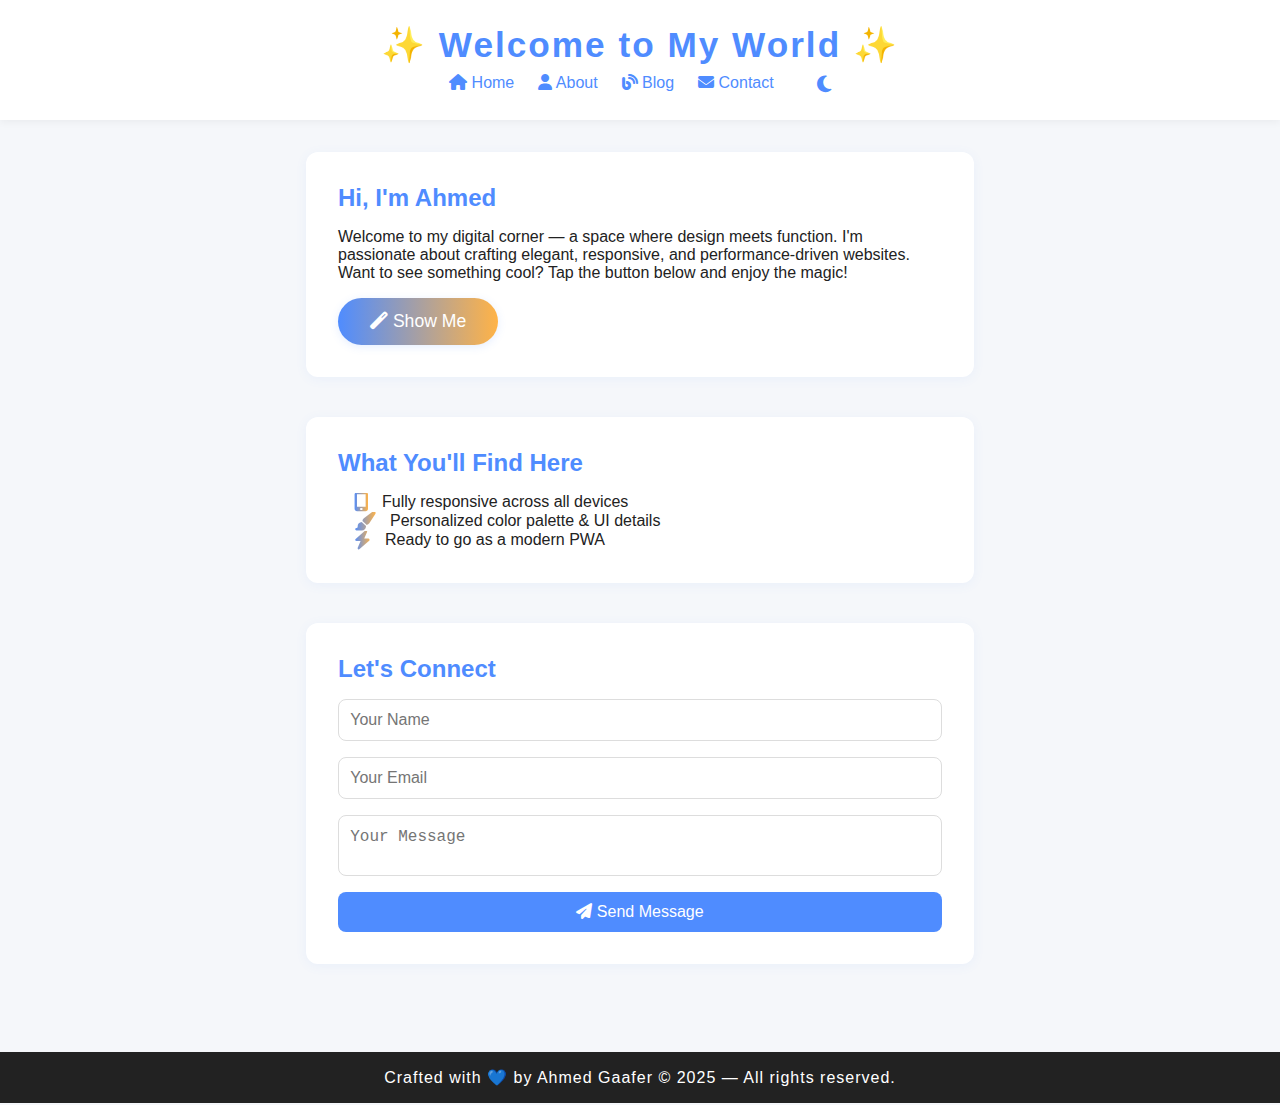
<file: index.html>
<!DOCTYPE html>
<html lang="en">
  <head>
    <meta charset="UTF-8" />
    <meta name="viewport" content="width=device-width, initial-scale=1.0" />
    <title>Ahmed Gaafer – Web Creative</title>
    <link rel="stylesheet" href="style.css" />
    <link rel="icon" href="favicon.ico" type="image/x-icon" />
    <link rel="manifest" href="manifest.json" />
    <link
      rel="stylesheet"
      href="https://cdnjs.cloudflare.com/ajax/libs/font-awesome/6.4.0/css/all.min.css"
    />
  </head>
  <body>
    <header>
      <h1>
        <span class="sparkle">✨</span> Welcome to My World
        <span class="sparkle">✨</span>
      </h1>
      <nav>
        <a href="index.html"><i class="fa fa-home"></i> Home</a>
        <a href="about.html"><i class="fa fa-user"></i> About</a>
        <a href="blog.html"><i class="fa fa-blog"></i> Blog</a>
        <a href="index.html#contact"><i class="fa fa-envelope"></i> Contact</a>
        <button id="mode-toggle" aria-label="Toggle Theme">
          <i class="fa fa-moon"></i>
        </button>
      </nav>
    </header>
    <main>
      <section id="home">
        <h2>Hi, I'm <span id="typed-name"></span></h2>
        <p>
          Welcome to my digital corner — a space where design meets function.
          I'm passionate about crafting elegant, responsive, and
          performance-driven websites. Want to see something cool? Tap the
          button below and enjoy the magic!
        </p>
        <button id="cta-btn"><i class="fa fa-magic"></i> Show Me</button>
      </section>
      <section id="features">
        <h2>What You'll Find Here</h2>
        <ul>
          <li>
            <i class="fa fa-mobile-alt colored-icon"></i> Fully responsive
            across all devices
          </li>
          <li>
            <i class="fa fa-paint-brush colored-icon"></i> Personalized color
            palette & UI details
          </li>
          <li>
            <i class="fa fa-bolt colored-icon"></i> Ready to go as a modern PWA
          </li>
        </ul>
      </section>

      <section id="contact">
        <h2>Let's Connect</h2>
        <form id="contact-form">
          <input type="text" placeholder="Your Name" required />
          <input type="email" placeholder="Your Email" required />
          <textarea placeholder="Your Message" required></textarea>
          <button type="submit">
            <i class="fa fa-paper-plane"></i> Send Message
          </button>
        </form>
      </section>
    </main>
    <footer>
      <p>
        Crafted with 💙 by
        <span class="footer-signature">Ahmed Gaafer</span> &copy; 2025 — All
        rights reserved.
      </p>
    </footer>
    <script src="main.js"></script>
  </body>
</html>
</file>
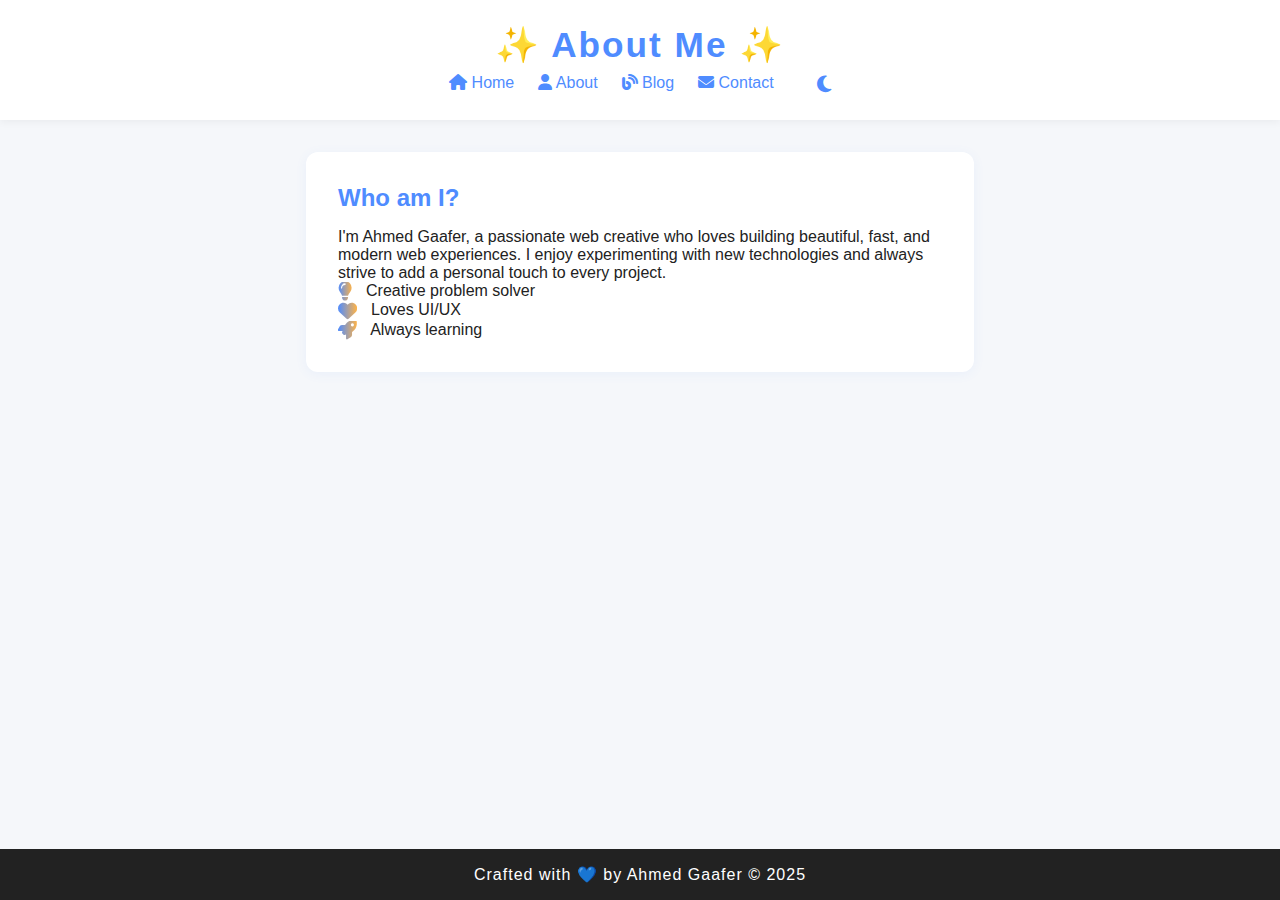
<file: about.html>
<!DOCTYPE html>
<html lang="en">
  <head>
    <meta charset="UTF-8" />
    <meta name="viewport" content="width=device-width, initial-scale=1.0" />
    <title>About – Ahmed Gaafer</title>
    <link rel="stylesheet" href="style.css" />
    <link rel="icon" href="favicon.ico" type="image/x-icon" />
    <link rel="manifest" href="manifest.json" />
    <link
      rel="stylesheet"
      href="https://cdnjs.cloudflare.com/ajax/libs/font-awesome/6.4.0/css/all.min.css"
    />
    <link rel="manifest" href="manifest.json" />
  </head>
  <body>
    <header>
      <h1>
        <span class="sparkle">✨</span> About Me <span class="sparkle">✨</span>
      </h1>
      <nav>
        <a href="index.html"><i class="fa fa-home"></i> Home</a>
        <a href="about.html"><i class="fa fa-user"></i> About</a>
        <a href="blog.html"><i class="fa fa-blog"></i> Blog</a>
        <a href="index.html#contact"><i class="fa fa-envelope"></i> Contact</a>
        <button id="mode-toggle" aria-label="Toggle Theme">
          <i class="fa fa-moon"></i>
        </button>
      </nav>
    </header>
    <main>
      <section>
        <h2>Who am I?</h2>
        <p>
          I'm Ahmed Gaafer, a passionate web creative who loves building
          beautiful, fast, and modern web experiences. I enjoy experimenting
          with new technologies and always strive to add a personal touch to
          every project.
        </p>
        <ul>
          <li>
            <i class="fa fa-lightbulb colored-icon"></i> Creative problem solver
          </li>
          <li><i class="fa fa-heart colored-icon"></i> Loves UI/UX</li>
          <li><i class="fa fa-rocket colored-icon"></i> Always learning</li>
        </ul>
      </section>
    </main>
    <footer>
      <p>
        Crafted with 💙 by
        <span class="footer-signature">Ahmed Gaafer</span> &copy; 2025
      </p>
    </footer>
    <script src="main.js"></script>
  </body>
</html>
</file>
<file: style.css>
/* Modern, clean, and colorful style */
:root {
  --main-bg: #f5f7fa;
  --primary: #4f8cff;
  --accent: #ffb347;
  --text: #222;
  --header-bg: #fff;
  --footer-bg: #222;
  --footer-text: #fff;
}
* {
  box-sizing: border-box;
  margin: 0;
  padding: 0;
  list-style: none !important;
}
body {
  font-family: "Segoe UI", Arial, sans-serif;
  background: var(--main-bg);
  color: var(--text);
  min-height: 100vh;
  display: flex;
  flex-direction: column;
}
body.dark {
  background: #1e1e2f;
  color: #f5f5f5;
}
header {
  background: var(--header-bg);
  box-shadow: 0 2px 8px rgba(0, 0, 0, 0.05);
  padding: 1.5rem 2rem;
  display: flex;
  flex-direction: column;
  align-items: center;
}
header h1 {
  color: var(--primary);
  margin-bottom: 0.5rem;
  font-size: 2.2rem;
  letter-spacing: 2px;
}
nav {
  display: flex;
  gap: 1.5rem;
}
nav a {
  color: var(--primary);
  text-decoration: none;
  font-weight: 500;
  transition: color 0.2s;
}
nav a:hover {
  color: var(--accent);
}
body.dark nav a {
  color: #b3c7ff;
}
body.dark nav a:hover {
  color: #ffc27a;
}
main {
  flex: 1;
  padding: 2rem 1rem 3rem 1rem;
  max-width: 700px;
  margin: 0 auto;
}
section {
  margin-bottom: 2.5rem;
  background: #fff;
  border-radius: 12px;
  box-shadow: 0 2px 12px rgba(79, 140, 255, 0.07);
  padding: 2rem;
}
section h2 {
  color: var(--primary);
  margin-bottom: 1rem;
}
#cta-btn {
  background: linear-gradient(90deg, var(--primary), var(--accent));
  color: #fff;
  border: none;
  padding: 0.8rem 2rem;
  border-radius: 25px;
  font-size: 1.1rem;
  cursor: pointer;
  margin-top: 1rem;
  box-shadow: 0 2px 8px rgba(79, 140, 255, 0.15);
  transition: background 0.2s, transform 0.2s;
}
#cta-btn:hover {
  background: linear-gradient(90deg, var(--accent), var(--primary));
  transform: scale(1.05);
}
#features ul {
  list-style: disc inside;
  margin-left: 1rem;
}
#contact-form {
  display: flex;
  flex-direction: column;
  gap: 1rem;
}
#contact-form input,
#contact-form textarea {
  padding: 0.7rem;
  border: 1px solid #ddd;
  border-radius: 8px;
  font-size: 1rem;
  resize: none;
}
#contact-form button {
  background: var(--primary);
  color: #fff;
  border: none;
  padding: 0.7rem 1.5rem;
  border-radius: 8px;
  font-size: 1rem;
  cursor: pointer;
  transition: background 0.2s;
}
#contact-form button:hover {
  background: var(--accent);
}
footer {
  background: var(--footer-bg);
  color: var(--footer-text);
  text-align: center;
  padding: 1rem 0;
  font-size: 1rem;
  letter-spacing: 1px;
  margin-top: auto;
}
body.dark footer {
  background: #111;
  color: #aaa;
}
.colored-icon {
  color: var(--primary);
  background: linear-gradient(90deg, var(--primary), var(--accent));
  -webkit-background-clip: text;
  -webkit-text-fill-color: transparent;
  font-size: 1.2em;
  margin-right: 0.5em;
  vertical-align: middle;
  transition: color 0.2s;
}
body.dark .colored-icon {
  color: #ffc27a;
  background: none;
  -webkit-text-fill-color: #ffc27a;
}
#mode-toggle {
  background: none;
  border: none;
  cursor: pointer;
  font-size: 1.2em;
  margin-left: 1em;
  color: var(--primary);
  transition: color 0.2s;
}
#mode-toggle:hover {
  color: var(--accent);
}
body.dark #mode-toggle {
  color: #ffc27a;
}
body.dark header,
body.dark section {
  background: #2c2c3c;
}
body.dark img {
  filter: brightness(0.8) contrast(1.1);
}
@media (max-width: 600px) {
  header,
  main {
    padding: 1rem;
  }
  section {
    padding: 1rem;
  }
  nav {
    gap: 0.7rem;
  }
}
</file>
